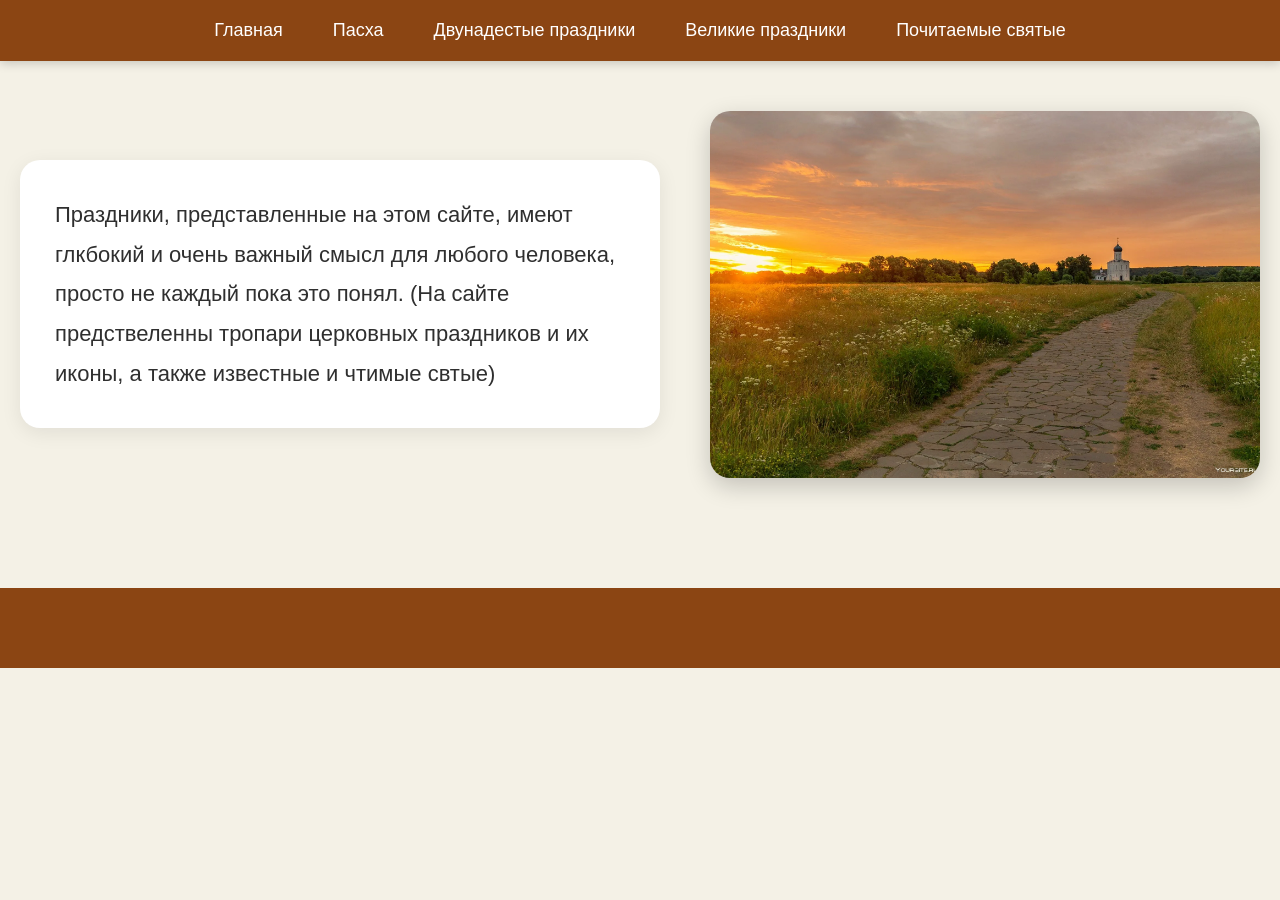
<file: index.html>
<!DOCTYPE html>
<html lang="en">
<head>
    <meta charset="UTF-8">
    <title>Title</title>
    <link rel="stylesheet" href="cccp.css">
</head>
<body>
    <header>
        <div class = "menu-log">
        <div class = "log"></div>
            <div class = "menu">
                <a href = 'index.html'>Главная</a>
                <a href = 'Easter.html'>Пасха</a>
                <a href = 'Dv_pr.html'>Двунадестые праздники</a>
                <a href = 'Big_pr.html'>Великие праздники</a>
                <a href = 'CVATIE_HTML.html'>Почитаемые святые</a>
            </div>
        </div>
    </header>

    <main>
        <div class = 'img_and_p animate'>
            <p>Праздники, представленные на этом сайте, имеют глкбокий и очень важный смысл для любого человека, просто не каждый пока это понял. (На сайте предствеленны тропари церковных праздников и их иконы, а также известные и чтимые свтые)</p>
            <img src="Main.webp" class="main-img">
        </div>
    </main>

    <footer>

    </footer>
    <script src="Real_guava.js"></script>
</body>
</html>
</file>
<file: cccp.css>
*{
    margin:0;
    padding:0;
    box-sizing:border-box;
}

body{
    font-family: "Segoe UI", sans-serif;
    background:#f4f1e6;
    color:#2f2f2f;
}

/* ===== HEADER ===== */

header{
    background:#8b4513;
    padding:20px 0;
    box-shadow:0 2px 10px rgba(0,0,0,0.2);
}

.menu-log{
    width:90%;
    max-width:1300px;
    margin:0 auto;
}

.menu{
    display:flex;
    justify-content:center;
    align-items:center;
    gap:50px;
    flex-wrap:wrap;
}

.menu a{
    text-decoration:none;
    color:white;
    font-size:18px;
    font-weight:500;
    transition:0.3s;
    position:relative;
}

/* Анимация линии */

.menu a::after{
    content:'';
    position:absolute;
    left:0;
    bottom:-5px;
    width:0;
    height:2px;
    background:#d8b26e;
    transition:0.3s;
}

.menu a:hover::after{
    width:100%;
}

.menu a:hover{
    color:#d8b26e;
}

/* ===== MAIN ===== */

main{
    padding:50px 20px;
}

.img_and_p{
    max-width:1300px;
    margin:0 auto;

    display:flex;
    justify-content:space-between;
    align-items:center;
    gap:50px;
}

/* Текст */

.img_and_p p{
    flex:1;

    background:white;
    padding:35px;

    font-size:22px;
    line-height:1.8;

    border-radius:20px;

    box-shadow:0 5px 20px rgba(0,0,0,0.08);
}

/* Картинка */

.main-img{
    width:550px;
    border-radius:20px;

    box-shadow:0 8px 25px rgba(0,0,0,0.2);

    transition:0.4s;
}

.main-img:hover{
    transform:scale(1.02);
    box-shadow: 0 10px 35px rgba(255, 215, 0, 1);
}

/* ===== FOOTER ===== */

footer{
    height:80px;
    background:#8b4513;
    margin-top:60px;
}

/* ===== ADAPTIVE ===== */

@media(max-width:1000px){

    .img_and_p{
        flex-direction:column;
    }

    .main-img{
        width:100%;
    }

    .img_and_p p{
        width:100%;
    }
}

@media(max-width:700px){

    .menu{
        gap:20px;
    }

    .menu a{
        font-size:16px;
    }

    .img_and_p p{
        font-size:18px;
        padding:25px;
    }
}

.kartichki{
    display: grid;
    grid-template-columns: repeat(4, 1fr);
    grid-template-rows: repeat(3, 1fr);
    gap: 30px;
    max-width: 1200px;
    margin: 40px auto;
    padding: 40px;
    border-radius: 30px;
}

.animate {
    opacity: 0;
    transform: translateY(30px);
    transition: opacity 0.8s ease, transform 0.8s ease;
}

.animate.visible {
    opacity: 1;
    transform: translateY(0);
}

a{
    opacity: 0;
    transform: translateY(-10px);
    transition: opacity .5s ease, transform .5s ease;
}

a.visible {
    opacity: 1;
    transform: translateY(0);
}
</file>
